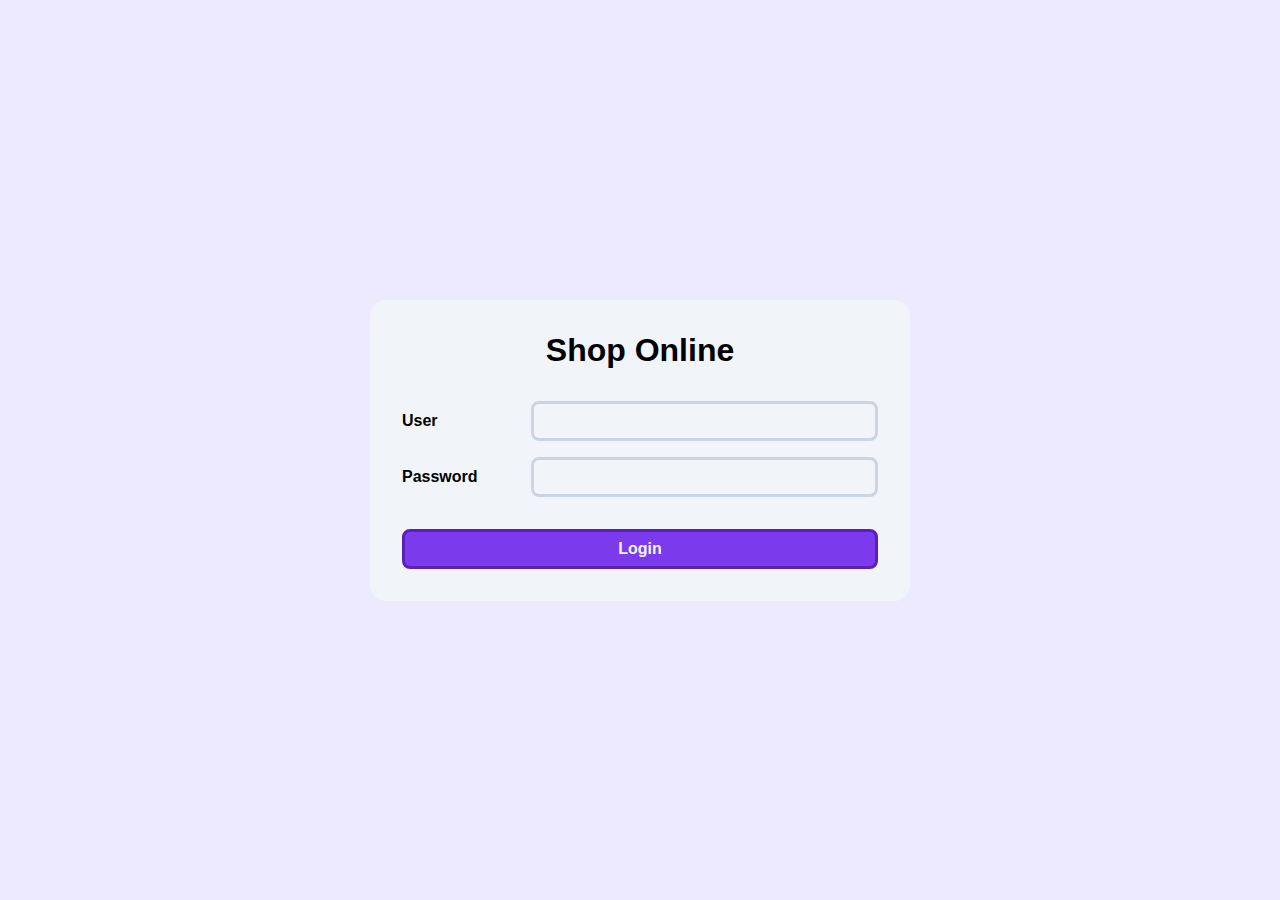
<file: index.html>
<!DOCTYPE html>
<html lang="es">
  <head>
    <meta charset="UTF-8" />
    <meta name="viewport" content="width=device-width, initial-scale=1.0" />
    <title>Store</title>
  </head>
  <body>
    <meta http-equiv="refresh" content="0; url=login" />
  </body>
</html>
</file>
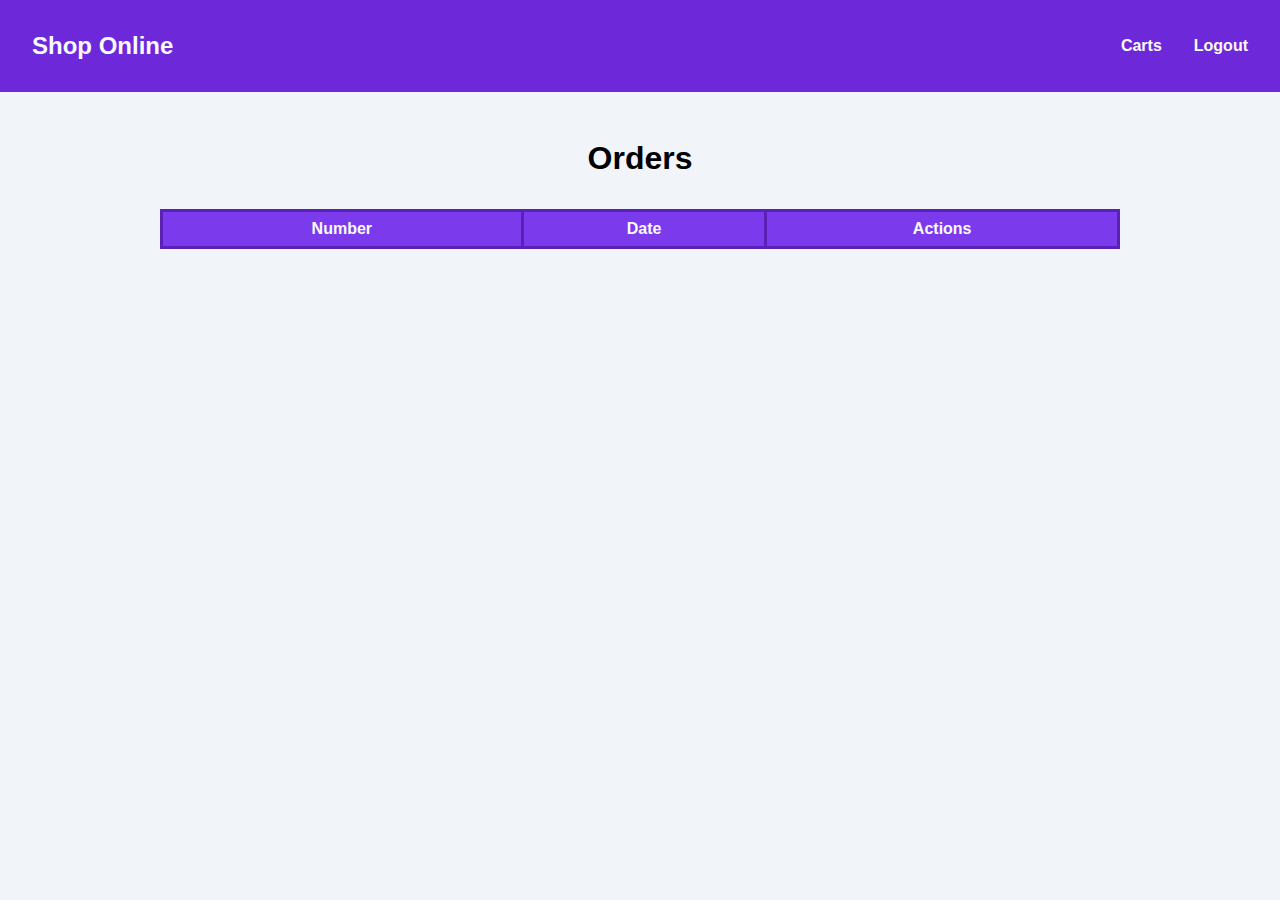
<file: carts/index.html>
<!DOCTYPE html>
<html lang="en">
  <head>
    <meta charset="UTF-8" />
    <meta name="viewport" content="width=device-width, initial-scale=1.0" />
    <title>Carts</title>
    <link rel="stylesheet" href="../styles.css" />
    <link rel="stylesheet" href="./styles.css" />
  </head>
  <body class="body--colored-shade">
    <header class="header">
      <a href="../store" class="header__logo">Shop Online</a>
      <nav class="header__nav">
        <span class="header__user header__link"></span>
        <a class="header__link" href="../carts">Carts</a>
        <a class="header__link" onclick="logout()">Logout</a>
      </nav>
    </header>

    <main class="main">
      <div id="all-carts">
        <h1>Orders</h1>
        <table>
          <thead>
            <th>Number</th>
            <th>Date</th>
            <th>Actions</th>
          </thead>
          <tbody id="carts"></tbody>
        </table>
      </div>

      <div id="cart-details" class="cart-details">
        <div class="input-container cart-details__date">
          <label for="cart-date" class="input-container__label">Date</label>
          <input
            type="text"
            name="cart-date"
            id="cart-date"
            class="input-container__input"
            value=""
            disabled
          />
        </div>
        <div class="input-container cart-details__number">
          <label for="cart-number" class="input-container__label">
            Order Id
          </label>
          <input
            type="text"
            name="cart-number"
            id="cart-number"
            class="input-container__input"
            value=""
            disabled
          />
        </div>
        <div class="input-container cart-details__client">
          <label for="cart-user" class="input-container__label"> Client </label>
          <input
            type="text"
            name="cart-user"
            id="cart-user"
            class="input-container__input"
            value=""
            disabled
          />
        </div>

        <div class="cart-details__products">
          <h2 class="cart-details__products__title">Products</h2>
          <table>
            <thead>
              <th>Item</th>
              <th>Quantity</th>
              <th>Price</th>
              <th>Subtotal</th>
            </thead>
            <tbody id="cart-products"></tbody>
          </table>
        </div>

        <div class="input-container cart-details__total">
          <label for="cart-total" class="input-container__label"> Total </label>
          <input
            type="text"
            name="cart-total"
            id="cart-total"
            class="input-container__input"
            value=""
            disabled
          />
        </div>
      </div>
    </main>
    <script src="../scripts.js"></script>
    <script src="./scripts.js"></script>
  </body>
</html>
</file>
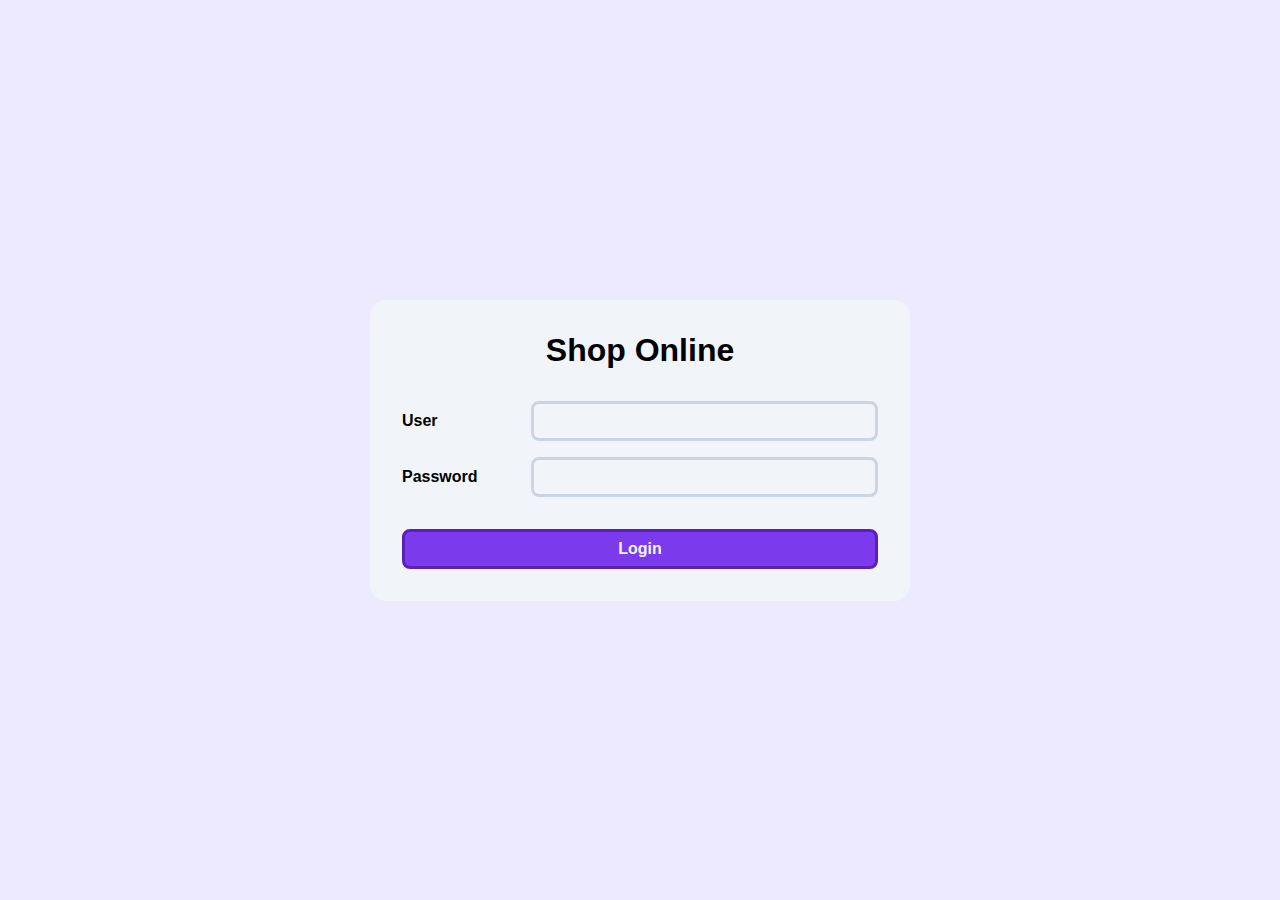
<file: login/index.html>
<!DOCTYPE html>
<html lang="es">
  <head>
    <meta charset="UTF-8" />
    <meta name="viewport" content="width=device-width, initial-scale=1.0" />
    <title>Login</title>
    <link rel="stylesheet" href="../styles.css" />
    <link rel="stylesheet" href="styles.css" />
  </head>
  <body class="body--full body--centered body--colored-primary">
    <main class="login">
      <h1 class="login__title">Shop Online</h1>
      <form id="login-form" class="login__form">
        <div class="input-container">
          <label for="user" class="input-container__label">User</label>
          <input
            type="text"
            name="user"
            id="user"
            class="input-container__input"
            required
          />
        </div>
        <div class="input-container">
          <label for="pass" class="input-container__label">Password</label>
          <input
            type="password"
            name="pass"
            id="pass"
            class="input-container__input"
            required
          />
        </div>

        <input type="submit" value="Login" class="login__submit" />
      </form>
    </main>

    <script src="./scripts.js"></script>
  </body>
</html>
</file>
<file: styles.css>
:root {
  --shade-50: #f8fafc;
  --shade-100: #f1f5f9;
  --shade-200: #e2e8f0;
  --shade-300: #cbd5e1;
  --shade-400: #94a3b8;
  --shade-500: #64748b;
  --shade-600: #475569;
  --shade-700: #334155;
  --shade-800: #1e293b;
  --shade-900: #0f172a;
  --shade-950: #020617;

  --primary-50: #f5f3ff;
  --primary-100: #ede9fe;
  --primary-200: #ddd6fe;
  --primary-300: #c4b5fd;
  --primary-400: #a78bfa;
  --primary-500: #8b5cf6;
  --primary-600: #7c3aed;
  --primary-700: #6d28d9;
  --primary-800: #5b21b6;
  --primary-900: #4c1d95;
  --primary-950: #2e1065;
}

* {
  margin: 0;
  padding: 0;
  box-sizing: border-box;
}

body {
  font-family: Verdana, Geneva, Tahoma, sans-serif;
}

label {
  font-size: medium;
  font-weight: bold;
}

input,
select {
  font-size: medium;
  box-sizing: border-box;
  border-radius: 0.5rem;
  background: var(--shade-100);
  padding: 0.5rem 1rem;
  border: 0.2rem solid var(--shade-300);
  outline: none;
}

input:focus,
select:focus {
  border-color: var(--shade-400);
}

input[type="submit"],
input[type="button"],
button,
.btn {
  box-sizing: border-box;
  padding: 0.5rem 1rem;
  border: 0.2rem solid var(--primary-800);
  transition: all 0.2ss;
  background: var(--primary-600);
  color: var(--shade-100);
  font-size: medium;
  font-weight: bold;
  border-radius: 0.5rem;
  text-decoration: none;
}

input[type="submit"]:hover,
input[type="submit"]:focus,
input[type="button"]:hover,
input[type="button"]:focus,
button:hover,
button:focus,
.btn:hover,
.btn:focus {
  cursor: pointer;
  background: var(--primary-700);
}

input[type="submit"]:active,
input[type="button"]:active,
button:hover {
  background: var(--primary-800);
}

table {
  width: 100%;
  border-collapse: collapse;
}

th {
  padding: 0.5rem;
  border: 0.2rem solid var(--primary-800);
}

td {
  padding: 0.5rem;
  border: 0.2rem solid var(--shade-400);
}

th {
  background: var(--primary-600);
  color: var(--shade-50);
}

tr:nth-child(odd) {
  background: var(--shade-200);
}

h1 {
  margin: 2rem 0;
  text-align: center;
}

a {
  cursor: pointer;
  font-weight: bold;
  color: var(--primary-700);
}

.body--full {
  min-height: 100vh;
}

.body--centered {
  display: flex;
  align-items: center;
  justify-content: center;
}

.body--colored-primary {
  background: var(--primary-100);
}

.body--colored-shade {
  background: var(--shade-100);
}

.hidden {
  display: none !important;
}

.header {
  display: flex;
  flex-direction: column;
  gap: 2rem;
  padding: 2rem;
  justify-content: space-between;
  align-items: center;
  background: var(--primary-700);
  margin-bottom: 3rem;
}

.header__logo {
  text-decoration: none;
  font-size: x-large;
  font-weight: bold;
  color: var(--shade-50);
}

.header__nav {
  display: flex;
  align-items: center;
  justify-content: center;
  gap: 2rem;
}

.header__link {
  color: var(--shade-50);
  font-weight: bold;
  text-decoration: none;
}

.input-container {
  display: flex;
  align-items: start;
  flex-direction: column;
  gap: 1rem;
  width: 100%;
}

.input-container__label {
  width: 100%;
}

.input-container__input {
  width: 100%;
}

@media (min-width: 768px) {
  .header {
    flex-direction: row;
  }

  .input-container {
    flex-direction: row;
    align-items: center;
  }

  .input-container__label {
    width: 10rem;
  }
}
</file>
<file: carts/styles.css>
.main {
  max-width: 1024px;
  margin: 2rem auto;
  padding: 0 2rem;
}

.cart-details {
  display: grid;
  grid-template-rows: repeat(5, auto);
  gap: 2rem;
}

.cart-details__products__title {
  text-align: center;
  margin: 1rem;
}

@media (min-width: 768px) {
  .cart-details {
    grid-template-columns: 1fr 1fr;
    grid-template-rows: auto auto 1fr auto;
  }

  .cart-details__client {
    grid-column: 1 / 3;
  }

  .cart-details__products {
    grid-column: 1 / 3;
  }

  .cart-details__total {
    grid-column: 2 / 3;
  }
}
</file>
<file: login/styles.css>
.login {
  width: 80%;
  max-width: 540px;
  margin: 2rem;
  padding: 2rem;
  background: var(--shade-100);
  border-radius: 1rem;
}

.login__title {
  margin: 0 0 2rem 0;
}

.login__form {
  display: flex;
  flex-direction: column;
  gap: 1rem;
}

.login__submit {
  margin-top: 1rem;
  width: 100%;
}
</file>
